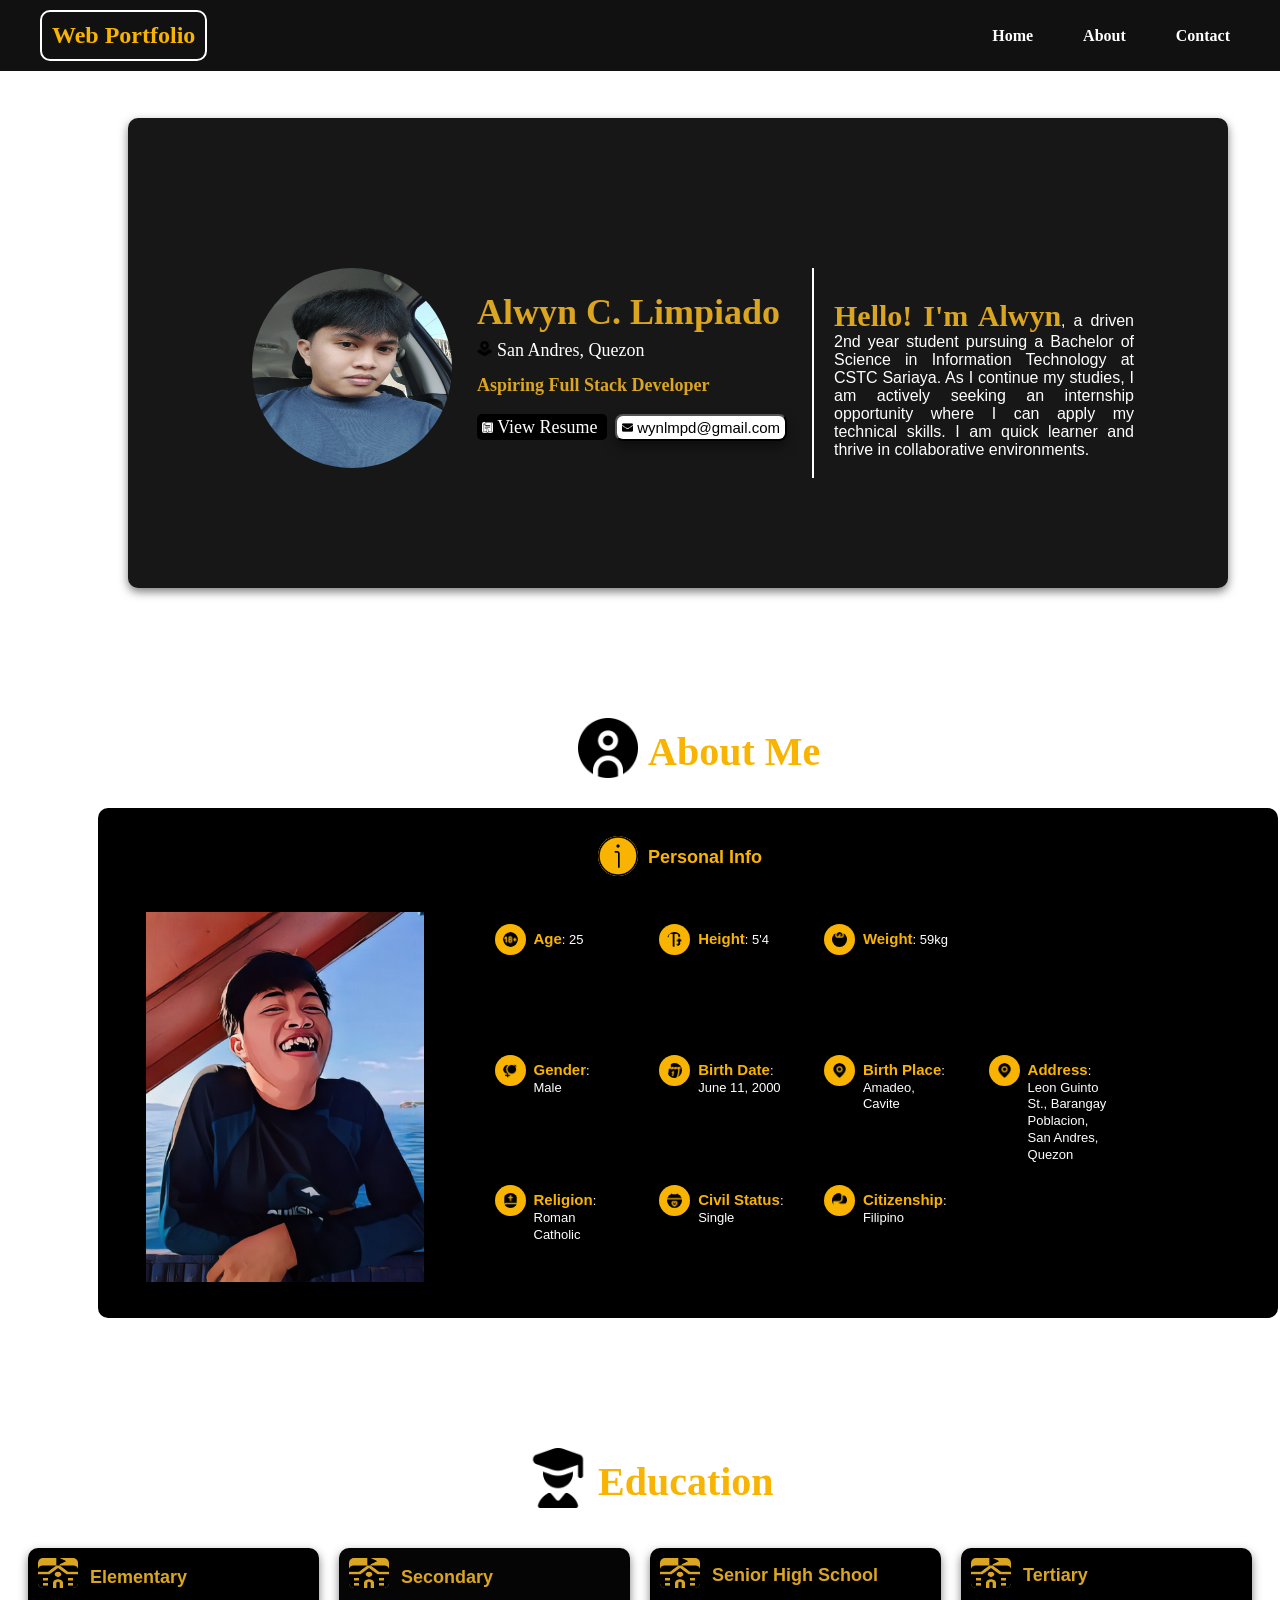
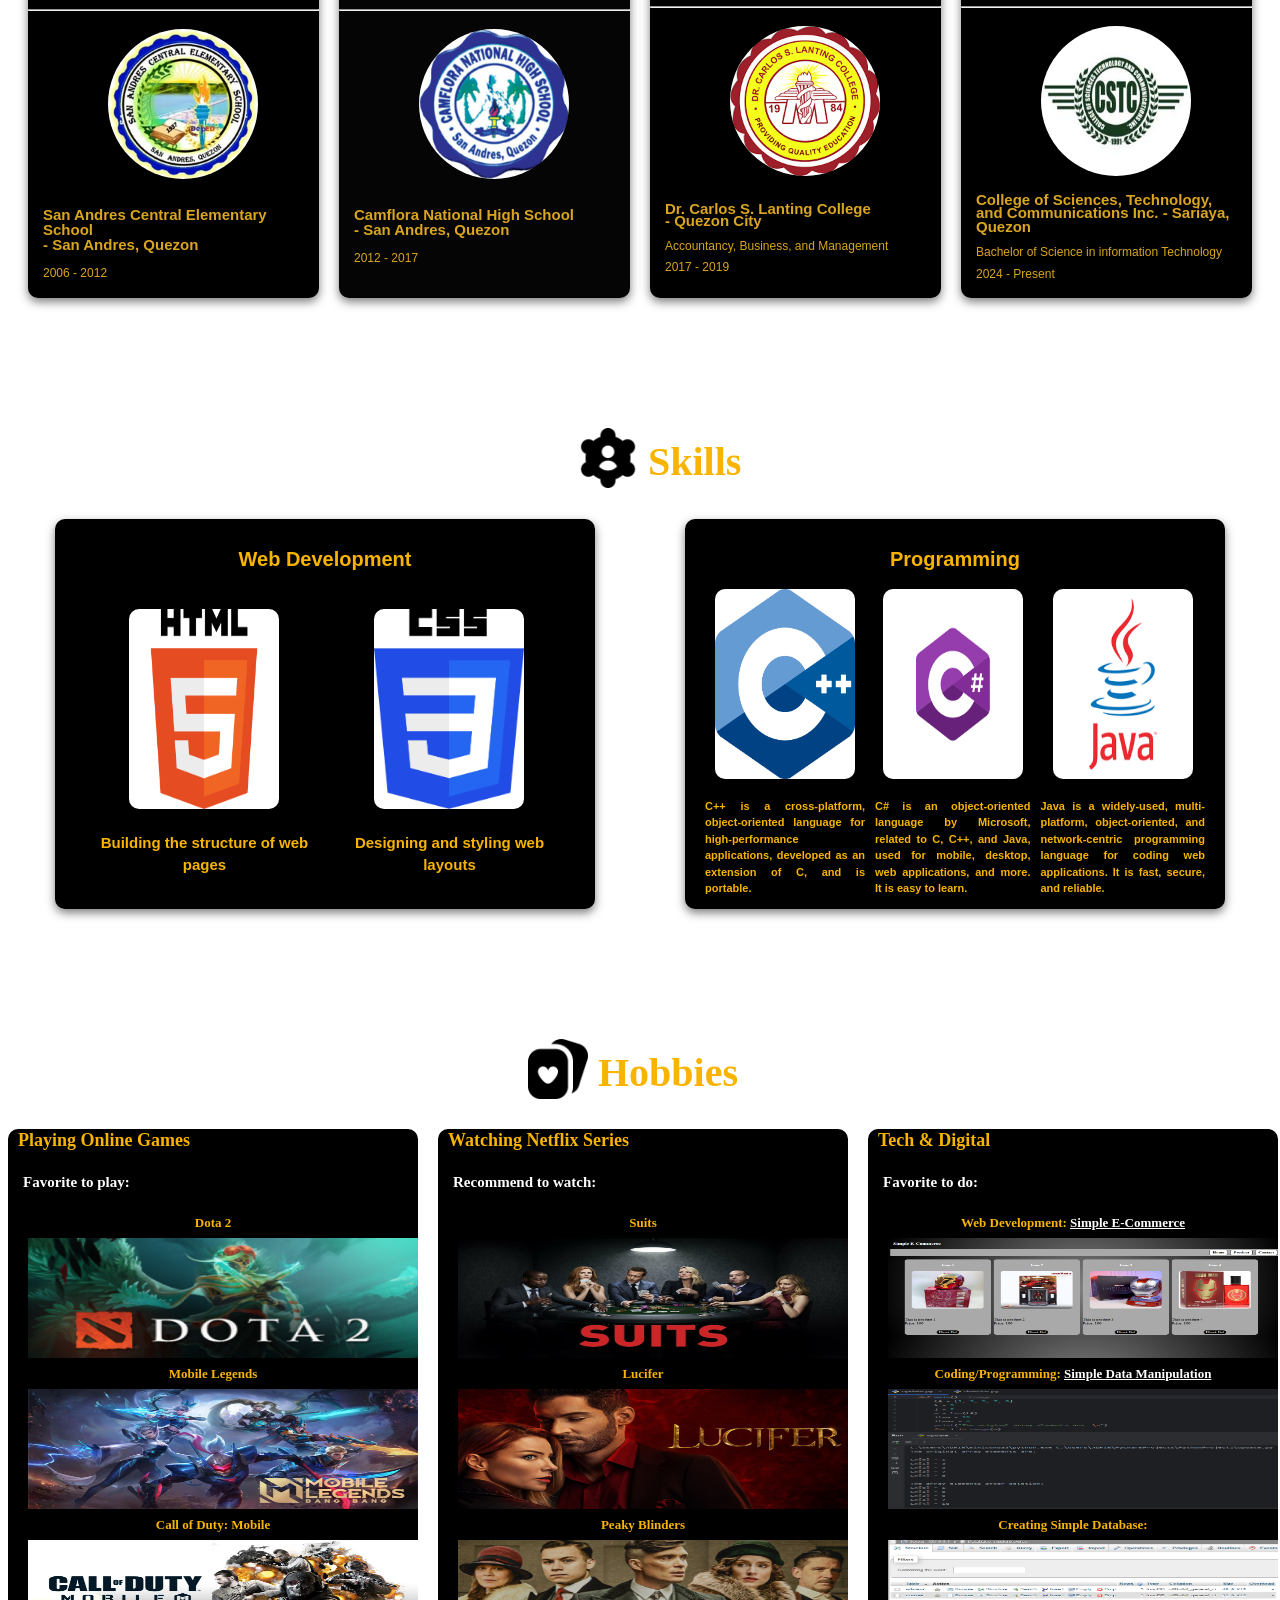
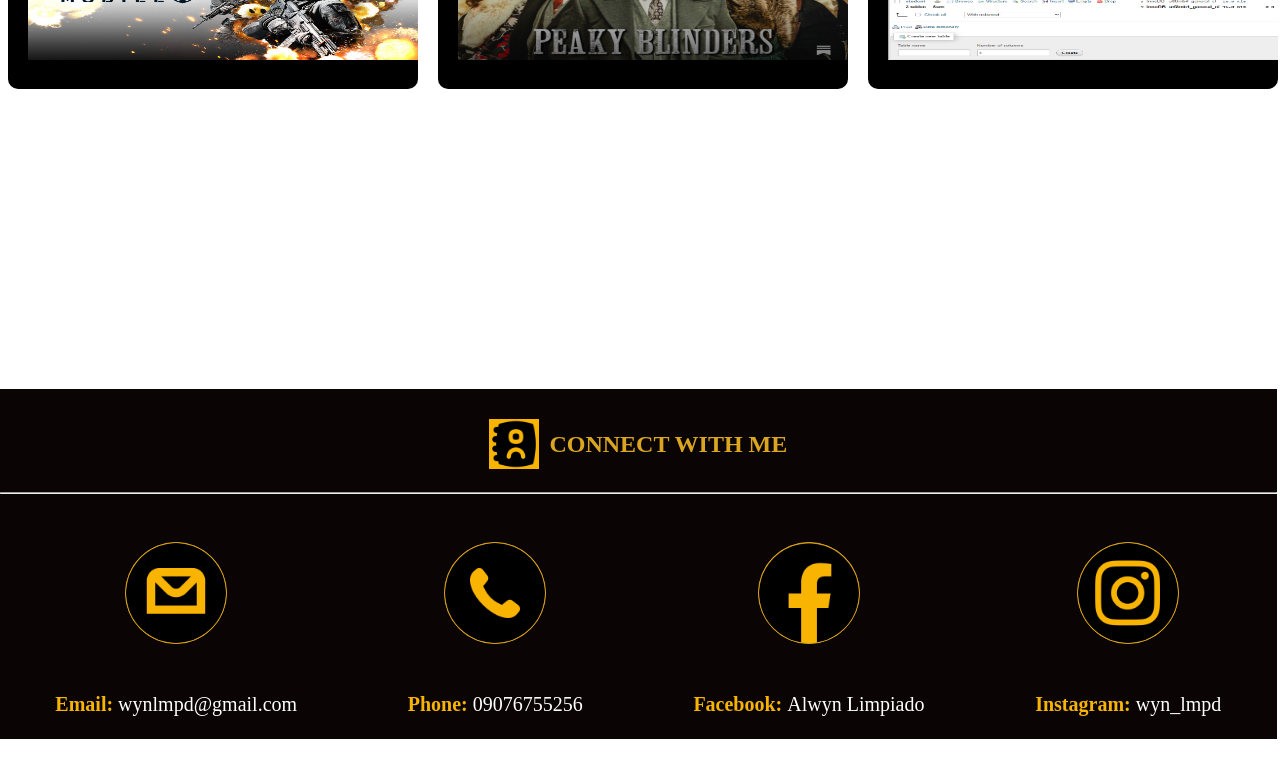
<file: index.html>
<!DOCTYPE html>
<html lang="en">

<head>
    <meta charset="UTF-8">
    <meta name="viewport" content="width=device-width, initial-scale=1.0">
    <title>My Portfolio</title>
    <link rel="stylesheet" href="style.css">
</head>


<body>

    <header id="home">
        <nav class="bar">
            <h1 class="w">Web Portfolio</h1>
            <ul>
                <li><a href="#home"> Home </a> </li>
                <li class="dropdown">
                    <a href="#about"> About </a>
                    <ul class="dropdown-menu">
                        <li><a href="#educ">Education</a></li>
                        <li><a href="#skills">Skills</a></li>
                        <li><a href="#hobbies">Hobbies</a></li>
                    </ul>
                </li>
                <li><a href="#contact"> Contact </a></li>
            </ul>
        </nav>  
        <div class="container">
            <div class="item1">
                <img src="wynhaha.jfif" alt="this is image">
            </div>
            <div class="item2">
                <h1>Alwyn C. Limpiado</h1>
                <p> <img src="land-layer-location.png" alt="This is image">San Andres, Quezon</p>
                <h4 class="h">Aspiring Full Stack Developer</h4>
                <a class="item3" href="myresume.pdf"> <img src="file_download.png"> View Resume </a>
                <button class="item4"><img src="email.png"> wynlmpd@gmail.com</button>
            </div>
            <div class="intro">
                <p> <span class="highlight-alwyn">Hello! I'm Alwyn</span>, a driven 2nd year student pursuing a Bachelor
                    of Science in Information Technology at CSTC Sariaya. As I continue my studies, I am actively
                    seeking an internship opportunity where I can apply my technical skills. I am quick learner and
                    thrive in collaborative environments. </p>
            </div>
        </div>
    </header>
    <main>
        <section id="about">
            <div class="about-img">
                <img src="circle-user.png" alt="">
                <div class="ap">
                    <h2> About Me</h2>
                </div>
            </div>
            <div class="personal">
                <div class="pi-pic">
                    <img class="info" src="info.png" alt="">
                    <div>
                        <h5 class="pi-text">Personal Info</h5>
                    </div>
                </div>
                <div class="p-pic">
                    <img src="about-pic.jpg" alt="">
                    <div class="per-con">
                        <div class="age">
                            <img class="age-pic" src="age-restriction-eighteen.png" alt="">
                            <div>
                                <p><span>Age</span>: 25</p>
                            </div>
                        </div>
                        <div class="height">
                            <img class="h-pic" src="text-height.png" alt="">
                            <div>
                                <p><span>Height</span>: 5'4</p>
                            </div>
                        </div>
                        <div class="weight">
                            <img class="w-pic" src="scale.png" alt="">
                            <div>
                                <p><span>Weight</span>: 59kg </p>
                            </div>
                        </div>
                        <div class="gen">
                            <img class="g-pic" src="venus-mars.png" alt="">
                            <div>
                                <p><span>Gender</span>: Male </p>
                            </div>
                        </div>
                        <div class="bd">
                            <img class="b-pic" src="daily-calendar.png" alt="">
                            <div>
                                <p><span>Birth Date</span>: June 11, 2000</p>
                            </div>
                        </div>
                        <div class="bp">
                            <img class="bp-pic" src="marker.png" alt="">
                            <div>
                                <p><span>Birth Place</span>: Amadeo, Cavite</p>
                            </div>
                        </div>
                        <div class="religion">
                            <img class="r-pic" src="bible.png" alt="">
                            <div>
                                <p><span>Religion</span>: Roman Catholic</p>
                            </div>
                        </div>
                        <div class="cs">
                            <img class="cs-pic" src="calendar-heart.png" alt="">
                            <div>
                                <p><span>Civil Status</span>: Single</p>
                            </div>
                        </div>
                        <div class="citi">
                            <img class="citi-pic" src="flag.png" alt="">
                            <div>
                                <p><span>Citizenship</span>: Filipino</p>
                            </div>
                        </div>
                        <div class="add">
                            <img class="add-pic" src="marker.png" alt="">
                            <div>
                                <p><span>Address</span>: Leon Guinto St., Barangay Poblacion, San Andres, Quezon</p>
                            </div>
                        </div>

                    </div>
                </div>
            </div>
        </section>
        <section id="educ">
            <div class="edu">
                <img src="user-graduate.png" alt="">
                <div class="educ-pic">
                    <h2> Education </h2>
                </div>
            </div>
            <div class="container1">
                <div class="elementary">
                    <div class="sc">
                        <img src="school.png" alt="">
                        <div>
                            <h5>Elementary</h5>
                        </div>
                    </div>
                    <hr>
                    <img class="ele" src="elem.jpg" alt="">
                    <h6> San Andres Central Elementary School <br> - San Andres, Quezon </h6>
                    <p>2006 - 2012</p>
                </div>
                <div class="secondary">
                    <div class="se">
                        <img src="school.png" alt="">
                        <div>
                            <h5>Secondary</h5>
                        </div>
                    </div>
                    <hr>
                    <img class="sec" src="seco.png" alt="">
                    <h6> Camflora National High School <br> - San Andres, Quezon </h6>
                    <p>2012 - 2017</p>
                </div>
                <div class="shs">
                    <div class="hig">
                        <img src="school.png" alt="">
                        <div>
                            <h5>Senior High School</h5>
                        </div>
                    </div>
                    <hr>
                    <img class="sh" src="shs.png" alt="">
                    <h6> Dr. Carlos S. Lanting College <br> - Quezon City </h6>
                    <p>Accountancy, Business, and Management</p>
                    <p>2017 - 2019</p>
                </div>
                <div class="college">
                    <div class="co">
                        <img src="school.png" alt="">
                        <div>
                            <h5>Tertiary</h5>
                        </div>
                    </div>
                    <hr>
                    <img class="col" src="cstc.jfif" alt="">
                    <h6> College of Sciences, Technology, and Communications Inc. - Sariaya, Quezon </h6>
                    <p>Bachelor of Science in information Technology</p>
                    <p>2024 - Present</p>
                </div>
            </div>
        </section>
        <section id="skills">
            <div class="ski-img">
                <img src="user-skill-gear.png " alt="">
                <div>
                    <h2>Skills</h2>
                </div>
            </div>
            <div class="contain-skills">
                <div class="web">
                    <h3>Web Development<h3>
                            <div class="web-pic">
                                <div>
                                    <img class="html" src="html-pic.png" alt="">
                                    <p>Building the structure of web pages</p>
                                </div>
                                <div>
                                    <img class="css" src="css-pic.png" alt="">
                                    <p>Designing and styling web layouts</p>
                                </div>
                            </div>
                </div>
                <div class="program">
                    <h3>Programming<h3>
                            <div class="prog-pic">
                                <div>
                                    <img class="cplus" src="cplus-pic.png" alt="">
                                    <p>C++ is a cross-platform, object-oriented language for high-performance
                                        applications, developed as an extension of C, and is portable.</p>
                                </div>
                                <div>
                                    <img class="csharp" src="csharp-pic.png" alt="">
                                    <p>C# is an object-oriented language by Microsoft, related to C, C++, and Java, used
                                        for mobile, desktop, web applications, and more. It is easy to learn.</p>
                                </div>
                                <div class="div3">
                                    <img class="jav" src="java-pic.png" alt="">
                                    <p>Java is a widely-used, multi-platform, object-oriented, and network-centric
                                        programming language for coding web applications. It is fast, secure, and
                                        reliable.</p>
                                </div>
                            </div>
                </div>
            </div>
        </section>
        <section id="hobbies">
            <div class="hob-pic">
                <img src="game.png" alt="">
                <div class="hob">
                    <h2> Hobbies </h2>
                </div>
            </div>
            <div class="hobbies">
                <div class="play">
                    <h5>Playing Online Games</h5>
                    <h6>Favorite to play: </h6>
                    <p>Dota 2</p>
                    <img src="dota2.jpg" alt="">
                    <p>Mobile Legends</p>
                    <img src="mlbb.jpg" alt="">
                    <p>Call of Duty: Mobile</p>
                    <img src="cod.jpg" alt="">
                </div>
                <div class="watch">
                    <h5>Watching Netflix Series</h5>
                    <h6>Recommend to watch: </h6>
                    <p>Suits</p>
                    <img src="suits.jpg" alt="">
                    <p>Lucifer</p>
                    <img src="lucifer.jpg" alt="">
                    <p>Peaky Blinders</p>
                    <img src="peaky.jpg" alt="">
                </div>
                <div class="tech">
                    <h5>Tech & Digital </h5>
                    <h6>Favorite to do:</h6>
                    <p>Web Development: <a href="Sample/">Simple E-Commerce</a></p>
                    <img src="e-commerce.png" alt="">
                    <p>Coding/Programming: <a href="PythonProject1/">Simple Data Manipulation</a></p>
                    <img src="coding.png" alt="">
                    <p>Creating Simple Database: </p>
                    <img src="database.png" alt="">
                </div>
            </div>
        </section>
    </main>

    <footer id="contact">
        <div class="ad">
            <img src="address-book.png" alt="">
            <div class="con">
                <h2> CONNECT WITH ME</h2>
            </div>
        </div>
        <hr>
        <div class="contact-me-pic">
            <div>
                <img src="circle-envelope.png" alt="">
                <div>
                    <p><span class="highlight-email">Email: </span>wynlmpd@gmail.com </p>
                </div>
            </div>
            <div>
                <img src="circle-phone.png" alt="">
                <div>
                    <p><span class="highlight-phone"> Phone: </span> 09076755256 </p>
                </div>
            </div>
            <div>
                <img src="facebook.png" alt="">
                <div>
                    <p><span class="highlight-facebook"> Facebook: </span>Alwyn Limpiado </p>
                </div>
            </div>
            <div>
                <img src="instagram-circle.png" alt="">
                <div>
                    <p><span class="highlight-instagram"> Instagram: </span> wyn_lmpd </p>
                </div>
            </div>
        </div>
    </footer>
</body>

</html>
</file>
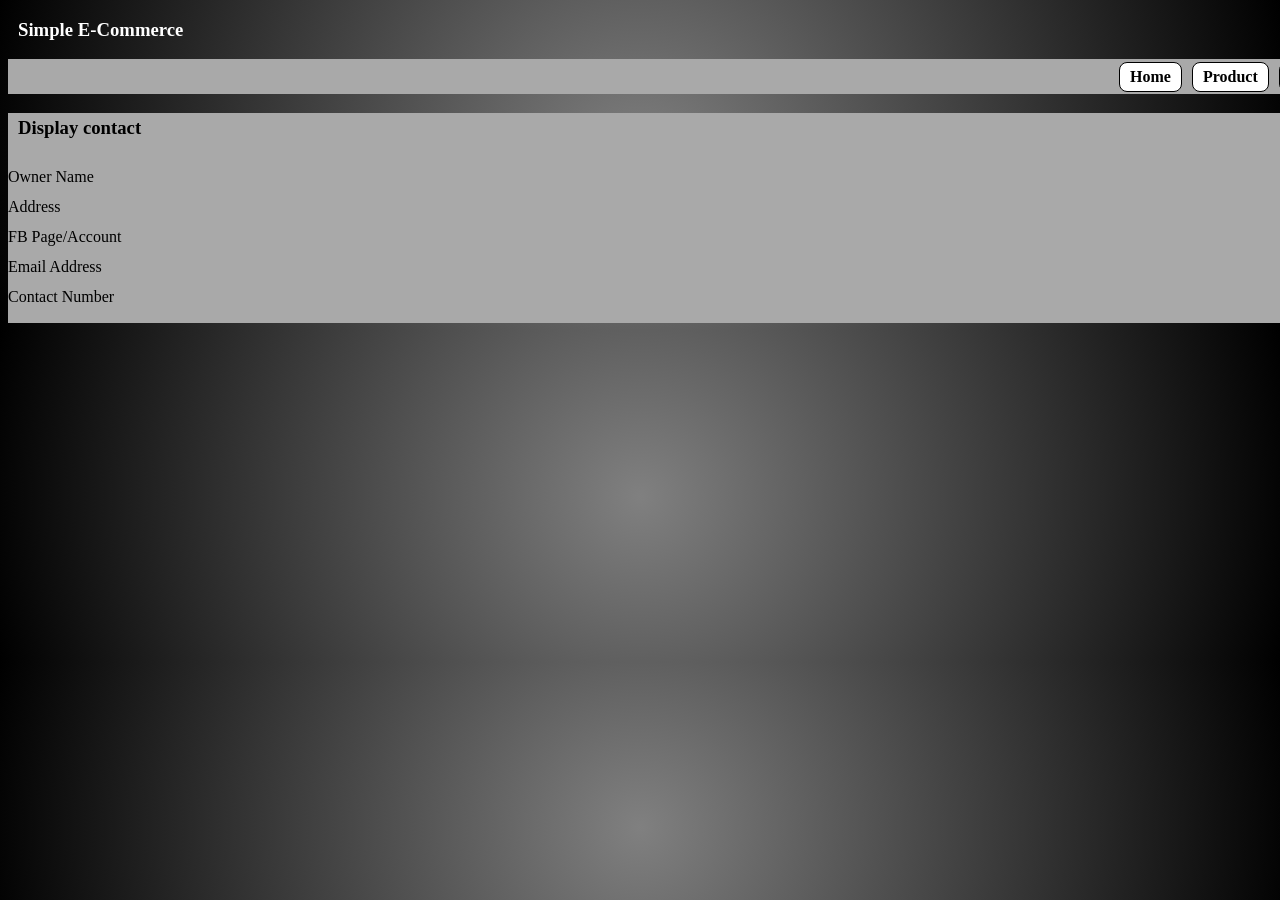
<file: Sample/contact.html>
<!DOCTYPE html>
<html lang="en">
<head>
    <meta charset="UTF-8">
    <meta name="viewport" content="width=device-width, initial-scale=1.0">
    <title>Document</title>
    <link rel="stylesheet" href="sample.css">
</head>
<body>
    <h3>Simple E-Commerce</h3>
    <nav>
        <ul>
            <li><a href="sample.html"> Home </a></li>
            <li><a href="product.html"> Product </a></li>
            <li><a href="contact.html"> Contact </a></li>
        </ul>
    </nav>
    <div class="contact">
        <div class="display">
            <h3>Display contact</h3>
            <p>Owner Name <br> Address <br> FB Page/Account <br> Email Address <br> Contact Number </p>
        </div>
</body>
</html>
</file>
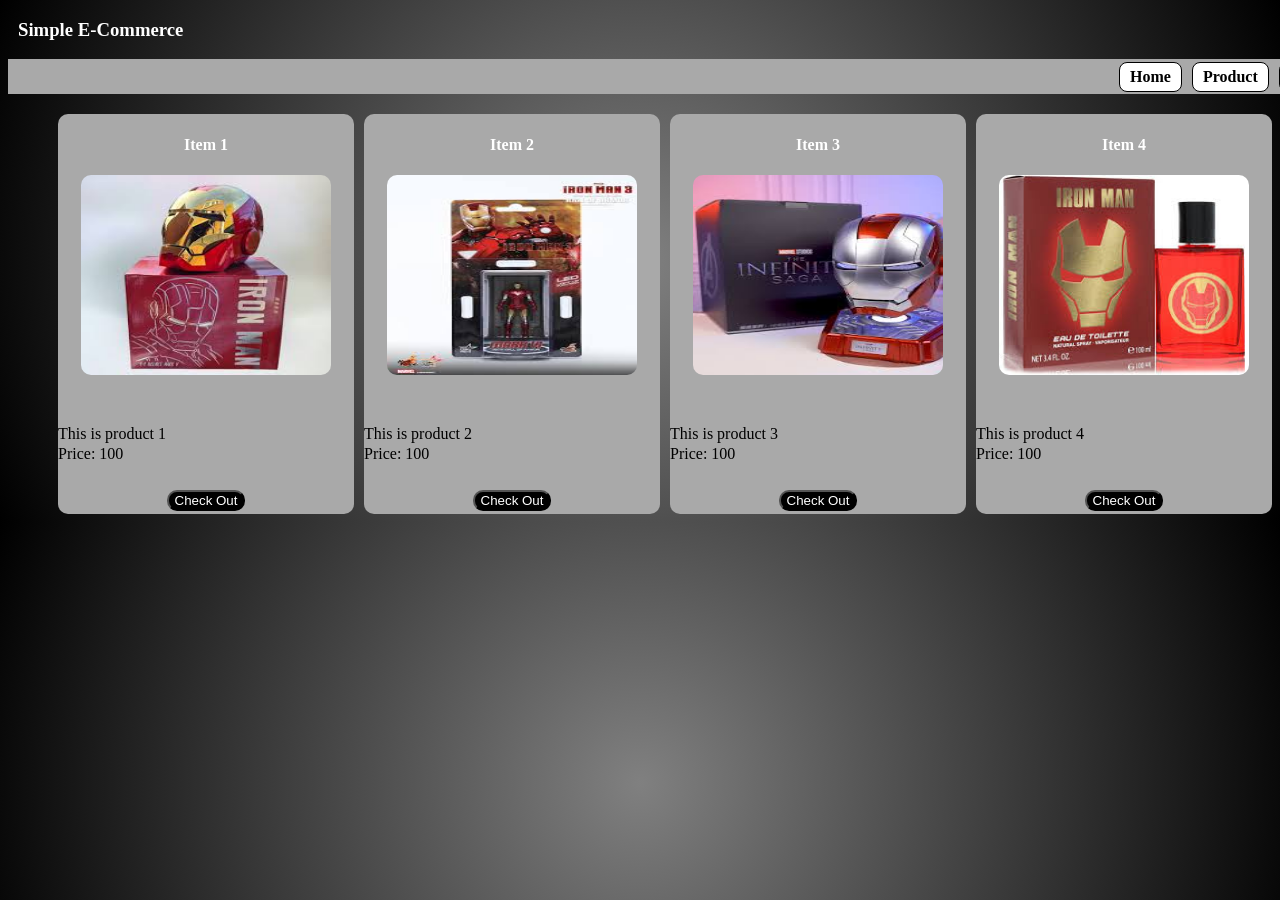
<file: Sample/product.html>
<!DOCTYPE html>
<html lang="en">
<head>
    <meta charset="UTF-8">
    <meta name="viewport" content="width=device-width, initial-scale=1.0">
    <title>Document</title>
    <link rel="stylesheet" href="sample.css">
</head>
<body>
    <h3>Simple E-Commerce</h3>
    <nav>
        <ul>
            <li><a href="sample.html"> Home </a></li>
            <li><a href="product.html"> Product </a></li>
            <li><a href="contact.html"> Contact </a></li>
        </ul>
    </nav>
    <div class="card">
        <div class="card1">
            <h4>Item 1</h4>
            <img src="prod1.jfif" alt="This is image">
            <p>This is product 1 <br> Price: 100</p>
            <button>Check Out</button>
        </div>
        <div class="card2">
            <h4>Item 2</h4>
            <img src="prod2.jfif" alt="This is image">
            <p>This is product 2 <br> Price: 100</p>
            <button>Check Out</button>
        </div>
        <div class="card3">
            <h4>Item 3</h4>
            <img src="prod3.jfif" alt="This is image">
            <p>This is product 3 <br> Price: 100</p>
            <button>Check Out</button>
        </div>
        <div class="card4">
            <h4>Item 4</h4>
            <img src="prod4.jfif" alt="This is image">
            <p>This is product 4 <br> Price: 100</p>
            <button>Check Out</button>
        </div>

    </div>
</body>
</html>
</file>
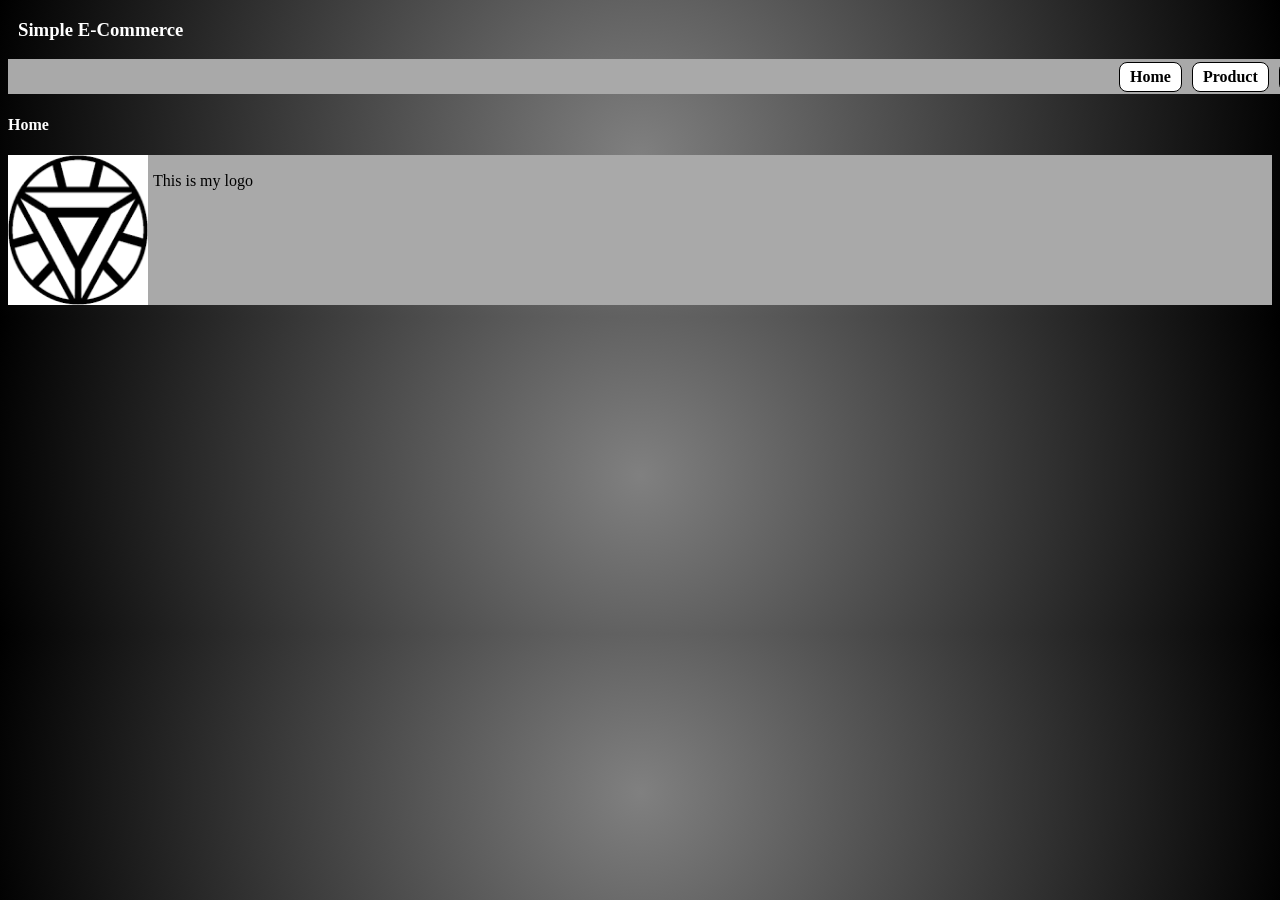
<file: Sample/sample.html>
<!DOCTYPE html>
<html lang="en">

<head>
    <meta charset="UTF-8">
    <meta name="viewport" content="width=device-width, initial-scale=1.0">
    <title>My Portfolio</title>
    <link rel="stylesheet" href="sample.css">
</head>

<body>
    <h3>Simple E-Commerce</h3>
    <nav>
        <ul>
            <li><a href="sample.html"> Home </a></li>
            <li><a href="product.html"> Product </a></li>
            <li><a href="contact.html"> Contact </a></li>
        </ul>
    </nav>
    <h4> Home</h4>
    <div class="container">
        <div class="item1">
            <img src="logo.png" alt="this is image">
        </div>
        <div class="item2">
            <p>This is my logo</p>
        </div>
    </div>
</body>

</html>
</file>
<file: style.css>
html {
    scroll-behavior: smooth;
  }

  body {
    justify-content: center;
    padding-top: 80px;
  }

  .bar {
    background-color: #111;
    padding: 10px 40px;
    justify-content: space-between;
    z-index: 1000;
    top: 0;
    left: 0;
    width: 100%;
    position: fixed;
    backdrop-filter: blur(8px);
    display: flex;
  }

  .bar .w {
    color: #f8b400;
    font-family: 'Times New Roman', Times, serif;
    margin: 0;
    border: 2px solid white;
    border-radius: 10px;
    padding: 10px 10px 10px 10px;
    text-align: end;
    margin-right: 620px;
  }


  .bar ul {
    list-style: none;
    display: flex;
    align-items: center;
    justify-content: space-between;
    margin-right: 90px;
    gap: 50px;
  }

  .bar ul li a {
    text-decoration: none;
    color: white;
    font-weight: bold;
    transition: 0.3s;
    align-items: center;
    text-align: end;
  }

  .bar ul li a:hover {
    color: goldenrod;
  }

  .dropdown {
    position: relative;
  }

  .dropdown-menu {
    position: absolute;
    top: 95%;
    left: -50%;
    background-color: #111;
    border-radius: 10px;
    box-shadow: 0 8px 15px rgba(0, 0, 0, 0.4);
    opacity: 0;
    transform: translateY(-3px);
    pointer-events: none;
    transition: opacity 0.4s ease, transform 0.4s ease, visibility 0.3s ease;
    display: flex;
    gap: 0;
    flex-direction: column;
    text-align: left;
    z-index: 1000;
    padding: 5px 0;
    visibility: hidden;
    transition-delay: 0.5s;
  }

  .dropdown-menu li {
    width: 100%;
    margin: 0;
    padding: 0;
    line-height: 1;
  }

  .dropdown-menu a {
    display: inline-block;
    padding: 2px 10px;
    color: goldenrod;
    transition: 0.3s;
    text-decoration: none;
    line-height: 1.2;
  }

  .dropdown-menu a:hover {
    color: goldenrod;
  }

  .dropdown:hover .dropdown-menu,
  .dropdown-menu:hover {
    opacity: 1;
    visibility: visible;
    transform: translateY(0);
    pointer-events: auto;
  }

  .dropdown a {
    display: flex;
    gap: 1px;
  }

  .dropdown:hover {
    color: #f8b400;
  }

  #home {
    height: 370px;
    margin-top: 30px;
    padding-top: 100px;
    scroll-margin: 120px;
    margin-left: 120px;
    width: 1100px;
    box-shadow: 0 4px 10px rgba(0, 0, 0, 0.5);
    background-color: rgb(24, 23, 23);
    border-radius: 10px;
  }

  .intro {
    height: 180px;
    width: 300px;
    border-left: 2px solid white;
    padding: 15px 20px 15px 20px;
    justify-content: center;
    text-align: justify;
    margin-left: 20px;
    color: white;

    .highlight-alwyn {
      font-size: 30px;
      font-weight: 700;
      font-family: 'Times New Roman', Times, serif;
      color: goldenrod;
    }

    p {
      font-family: Arial, Helvetica, sans-serif;
    }
  }

  .container {
    display: flex;
    justify-content: center;
    margin-top: 50px;
    animation: fadeIn 1s ease-in-out;
  }

  @keyframes fadeIn {
    from {
      opacity: 0;
      transform: translateY(20px);
    }

    to {
      opacity: 1;
      transform: translateY(0);
    }
  }

  .item1 {
    img {
      border-radius: 50%;
      height: 200px;
      width: 200px;
      margin-left: 50px;
    }

    img:hover {
      transform: scale(1.1);
    }
  }

  .item2 {
    padding: 5px;
    font-family: 'Times New Roman', Times, serif;
    margin-left: 20px;
    line-height: 10px;
    font-size: 18px;
    margin-top: 10px;

    h1,
    h4 {
      color: goldenrod;
    }

    p {
      color: white;

      img {
        height: 15px;
        width: 15px;
        margin-right: 5px;
      }
    }

    .item3 {
      background-color: black;
      color: white;
      text-decoration: none;
      border-radius: 5px;
      margin-right: 5px;
      padding: 3px 5px;

      img {
        height: 11px;
        width: 11px;
        border-radius: 2px;
      }
    }

    button {
      border-radius: 8px;
      font-family: Arial, Helvetica, sans-serif;
      font-size: smaller;
      padding: 3px 5px;
      color: black;

      img {
        height: 11px;
        width: 11px;
        border-radius: 2px;
      }
    }
  }

  .item4 {
    margin-left: 3px;
    background-color: white;
    box-shadow: 0 6px 12px rgba(0, 0, 0, 0.40);
  }

  #about {
    scroll-margin: 120px;
    width: 100%;
  }

  .about-img {
    display: flex;
    margin-top: 110px;
    padding-top: 10px;
    margin-left: 550px;

    h2 {
      margin-top: 20px;
      font-size: 40px;
      color: #f8b400;
    }

    img {
      height: 60px;
      width: 60px;
      margin-right: 10px;
      margin-left: 20px;
      padding-top: 10px;
    }
  }

  .personal {
    margin-left: 90px;
    color: black;
    background-color: black;
    width: 1180px;
    height: 500px;
    font-family: Arial, Helvetica, sans-serif;
    border-radius: 10px;
    line-height: 1;
    padding-top: 10px;
    justify-content: center;
  }

  .personal:hover {
    transform: translateY(-5px);
    transition: 0.3s ease;
  }

  .p-pic img {
    height: 370px;
    width: 350px;
    margin: 8px;
    margin-left: 40px;
    padding: 8px;
  }

  .p-pic {
    display: flex;
  }


  .pi-pic {
    display: flex;
    margin-left: 500px;
    gap: 10px;

    .info {
      height: 40px;
      width: 40px;
      background-color: #f8b400;
      border-radius: 50%;
      margin-top: 18px;
    }

    .pi-text {
      font-size: 18px;
      font-weight: 600;
      color: #f8b400;
    }
  }

  .per-con {
    justify-content: center;
    display: grid;
    grid-template-columns: repeat(5, 1fr);
    grid-template-rows: repeat(5, 1fr);
    margin-top: 20px;
    padding-left: 15px;
  }

  .per-con p {
    line-height: 1.3;
    font-size: 13px;
    color: white;
  }

  .age {
    display: flex;

    .age-pic {
      background-color: #f8b400;
      height: 15px;
      width: 15px;
      border-radius: 50%;
    }
  }

  .height {
    display: flex;

    .h-pic {
      background-color: #f8b400;
      height: 15px;
      width: 15px;
      border-radius: 50%;
    }
  }

  .weight {
    display: flex;

    .w-pic {
      background-color: #f8b400;
      height: 15px;
      width: 15px;
      border-radius: 50%;
    }
  }

  .gen {
    display: flex;
    grid-row-start: 2;

    .g-pic {
      background-color: #f8b400;
      height: 15px;
      width: 15px;
      border-radius: 50%;
    }
  }

  .bd {
    display: flex;
    grid-row-start: 2;

    .b-pic {
      background-color: #f8b400;
      height: 15px;
      width: 15px;
      border-radius: 50%;
    }
  }

  .bp {
    display: flex;
    grid-row-start: 2;

    .bp-pic {
      background-color: #f8b400;
      height: 15px;
      width: 15px;
      border-radius: 50%;
    }
  }

  .religion {
    display: flex;
    grid-column-start: 1;
    grid-row-start: 3;

    .r-pic {
      background-color: #f8b400;
      height: 15px;
      width: 15px;
      border-radius: 50%;
    }
  }

  .cs {
    display: flex;
    grid-column-start: 2;
    grid-row-start: 3;

    .cs-pic {
      background-color: #f8b400;
      height: 15px;
      width: 15px;
      border-radius: 50%;
    }
  }

  .citi {
    display: flex;
    grid-column-start: 3;
    grid-row-start: 3;

    .citi-pic {
      background-color: #f8b400;
      height: 15px;
      width: 15px;
      border-radius: 50%;
    }
  }

  .add {
    display: flex;
    grid-column-start: 4;
    grid-row-start: 2;

    .add-pic {
      background-color: #f8b400;
      height: 15px;
      width: 15px;
      border-radius: 50%
    }
  }

  .personal span {
    font-weight: bold;
    color: #f8b400;
    font-size: 15px;
  }

  #educ {
    scroll-margin: 120px;
  }

  .edu {
    display: flex;
    margin-top: 110px;
    padding-top: 10px;
    margin-left: 500px;

    h2 {
      margin-top: 20px;
      font-size: 40px;
      color: #f8b400;
    }

    img {
      height: 60px;
      width: 60px;
      margin-right: 10px;
      margin-left: 20px;
      padding-top: 10px;
    }
  }

  .container1 {
    justify-content: center;
    align-items: center;
    display: flex;

    .elementary {
      font-family: Arial, Helvetica, sans-serif;
      border-radius: 10px;
      height: 350px;
      width: 330px;
      margin-top: 10px;
      margin-left: 20px;
      margin-right: 20px;
      line-height: 1;
      box-shadow: 0 4px 10px rgba(0, 0, 0, 0.5);
      background-color: black;
      justify-content: center;

      .ele {
        height: 150px;
        width: 150px;
        border-radius: 50%;
        margin-left: 80px;
        margin-bottom: 10px;
        margin-top: 10px;
      }

      .sc {
        display: flex;
        margin-left: 10px;

        img {
          margin-top: 10px;
          height: 30px;
          width: 40px;
          background-color: goldenrod;
          border-radius: 5px;
        }

        h5 {
          margin: 15px 12px 15px;
          font-size: 18px;
          color: goldenrod;
          margin-top: 20px;
        }
      }

      h6 {
        margin: 15px 15px 15px;
        font-size: 15px;
        color: goldenrod;
      }

      p {
        font-size: 12px;
        margin-left: 15px;
        color: goldenrod
      }
    }

    .secondary {
      font-family: Arial, Helvetica, sans-serif;
      border-radius: 10px;
      box-shadow: 0 4px 10px rgba(0, 0, 0, 0.5);
      height: 350px;
      width: 330px;
      margin-top: 10px;
      line-height: 1;
      margin-right: 20px;
      background-color: rgb(5, 5, 5);

      .sec {
        height: 150px;
        width: 150px;
        border-radius: 50%;
        margin-left: 80px;
        margin-bottom: 10px;
        margin-top: 10px;
      }

      .se {
        display: flex;
        margin-left: 10px;

        img {
          margin-top: 10px;
          height: 30px;
          width: 40px;
          background-color: goldenrod;
          border-radius: 5px;
        }

        h5 {
          margin: 15px 12px 15px;
          font-size: 18px;
          color: goldenrod;
          margin-top: 20px;
        }
      }

      h6 {
        margin: 15px 15px 15px;
        font-size: 15px;
        color: goldenrod
      }

      p {
        font-size: 12px;
        margin-left: 15px;
        color: goldenrod;
      }
    }

    .shs {
      font-family: Arial, Helvetica, sans-serif;
      border-radius: 10px;
      box-shadow: 0 4px 10px rgba(0, 0, 0, 0.5);
      height: 350px;
      width: 330px;
      margin-top: 10px;
      line-height: 0.8;
      margin-right: 20px;
      background-color: black;

      .sh {
        height: 150px;
        width: 150px;
        border-radius: 50%;
        margin-left: 80px;
        margin-bottom: 10px;
        margin-top: 10px;
      }

      .hig {
        display: flex;
        margin-left: 10px;

        img {
          margin-top: 10px;
          height: 30px;
          width: 40px;
          background-color: goldenrod;
          border-radius: 5px;
        }

        h5 {
          margin: 15px 12px 15px;
          font-size: 18px;
          color: goldenrod;
          margin-top: 20px;
        }
      }

      h6 {
        margin: 15px 15px 15px;
        font-size: 15px;
        color: goldenrod;
      }

      p {
        font-size: 12px;
        margin-left: 15px;
        color: goldenrod;
      }
    }

    .college {
      font-family: Arial, Helvetica, sans-serif;
      border-radius: 10px;
      box-shadow: 0 4px 10px rgba(0, 0, 0, 0.5);
      height: 350px;
      width: 330px;
      margin-top: 10px;
      margin-right: 20px;
      line-height: 0.8;
      background-color: black;

      .col {
        height: 150px;
        width: 150px;
        border-radius: 50%;
        margin-left: 80px;
        margin-bottom: 10px;
        margin-top: 10px;
      }

      .co {
        display: flex;
        margin-left: 10px;

        img {
          margin-top: 10px;
          height: 30px;
          width: 40px;
          background-color: goldenrod;
          border-radius: 5px;
        }

        h5 {
          margin: 15px 12px 15px;
          font-size: 18px;
          color: goldenrod;
          margin-top: 20px;
        }
      }

      h6 {
        margin: 15px 15px 15px;
        font-size: 15px;
        color: goldenrod;
        line-height: 0.9;
        margin-top: 5px;
      }

      p {
        font-size: 12px;
        margin-left: 15px;
        color: goldenrod;
      }
    }
  }

  .elementary:hover, .secondary:hover, .shs:hover, .college:hover {
    transform: scale(1.1);
  }

  #skills {
    scroll-margin: 120px;
    width: 100%;
  }

  .ski-img {
    display: flex;
    margin-top: 110px;
    padding-top: 10px;
    margin-left: 550px;

    h2 {
      margin-top: 20px;
      font-size: 40px;
      color: #f8b400;
    }

    img {
      height: 60px;
      width: 60px;
      margin-right: 10px;
      margin-left: 20px;
      padding-top: 10px;
    }
  }

  .contain-skills {
    display: flex;
    justify-content: center;
    gap: 90px;
  }

  .web {
    height: 360px;
    background-color: black;
    width: 540px;
    color: black;
    font-family: Arial, Helvetica, sans-serif;
    border-radius: 10px;
    box-shadow: 0 4px 10px rgba(0, 0, 0, .5);
    line-height: 1;
    padding-top: 30px;
    text-align: center;

    h3 {
      color: #f8b400;
      display: inline;
      font-size: 20px;
      font-weight: bold;
    }
  }

  .web-pic {
    display: flex;
    gap: 30px;
    justify-content: space-evenly;
    padding: 40px;
    line-height: 1.5;

    .html {
      height: 200px;
      width: 150px;
      background-color: white;
      border-radius: 10px;
    }

    .css {
      height: 200px;
      width: 150px;
      background-color: white;
      border-radius: 10px;
    }

    p {
      font-size: 15px;
    }
  }

  .program {
    height: 360px;
    background-color: black;
    width: 540px;
    color: black;
    font-family: Arial, Helvetica, sans-serif;
    border-radius: 10px;
    box-shadow: 0 4px 10px rgba(0, 0, 0, .5);
    line-height: 1;
    padding-top: 30px;
    text-align: center;

    h3 {
      color: #f8b400;
      display: inline;
      font-size: 20px;
      font-weight: bold;
    }
  }

  .prog-pic {
    display: flex;
    padding: 20px;
    justify-content: center;
    line-height: 1.5;
    gap: 10px;

    .cplus {
      height: 190px;
      width: 140px;
      background-color: white;
      border-radius: 10px;
      margin-right: 10px;
      margin-left: 10px;
    }

    .csharp {
      height: 190px;
      width: 140px;
      background-color: white;
      border-radius: 10px;
    }

    .jav {
      height: 190px;
      width: 140px;
      background-color: white;
      border-radius: 10px;
    }

    p {
      font-size: 11px;
      text-align: justify;
    }
  }

  #hobbies {
    scroll-margin: 80px;
    margin-top: 100px;
    width: 100%;
  }

  .hob-pic {
    display: flex;
    margin-top: 110px;
    padding-top: 10px;
    margin-left: 500px;

    h2 {
      margin-top: 20px;
      font-size: 40px;
      color: #f8b400;
    }

    img {
      height: 60px;
      width: 60px;
      margin-right: 10px;
      margin-left: 20px;
      padding-top: 10px;
    }
  }

  .hobbies {
    display: flex;
    line-height: 0.4;
    gap: 10px;

    h5 {
      color: #f8b400;
      margin: 8px 10px;
      font-size: 18px;
      font-weight: 600;
    }
  }

  .play {
    background-color: black;
    height: 560px;
    width: 450px;
    border-radius: 10px;

    h6 {
      color: white;
      font-size: 15px;
      margin-left: 15px;
    }

    p {
      font-size: 13px;
      display: block;
      text-align: center;
      font-weight: bold;
      color: #f8b400
    }

    img {
      padding-left: 20px;
      height: 120px;
      width: 390px;
    }
  }

  .watch {
    background-color: black;
    height: 560px;
    width: 450px;
    margin-left: 10px;
    border-radius: 10px;

    h6 {
      color: white;
      font-size: 15px;
      margin-left: 15px;
    }

    p {
      font-size: 13px;
      display: block;
      font-weight: bold;
      text-align: center;
      color: #f8b400;
    }

    img {
      padding-left: 20px;
      height: 120px;
      width: 390px;
    }
  }

  .tech {
    background-color: black;
    height: 560px;
    width: 450px;
    margin-left: 10px;
    border-radius: 10px;

    h6 {
      color: white;
      font-size: 15px;
      margin-left: 15px;
    }

    p {
      font-size: 13px;
      display: block;
      font-weight: bold;
      text-align: center;
      color: #f8b400;

      a {
        list-style: none;
        color: white;
      }
    }

    img {
      padding-left: 20px;
      height: 120px;
      width: 390px;
    }
  }

  #contact {
    margin-top: 300px;
    line-height: 20px;
    text-align: center;
    background-color: rgb(10, 4, 4);
    height: 350px;
    width: 101%;
    margin-bottom: -10px;
    margin-left: -8px;

    .contact-me-pic {
      display: flex;
      justify-content: center;

      div {
        margin: auto;
      }

      img {
        height: 100px;
        width: 100px;
        border-radius: 50%;
        border: 1px solid goldenrod;
        margin-top: 40px;
        background-color: #f8b400;
      }
    }

    .ad {
      padding: 30px 20px 10px 20px;
      border-radius: 10px;
      color: goldenrod;
      display: flex;
      justify-content: center;

      img {
        height: 50px;
        width: 50px;
        background-color: #f8b400;
      }

      .con {
        margin-left: 10px;
        margin-top: -5px;
      }
    }

    p {
      font-family: 'Times New Roman', Times, serif;
      border-radius: 10px;
      padding: 20px 10px 20px 10px;
      font-size: 20px;
      line-height: 30px;
      color: white;
    }

    .highlight-email,
    .highlight-phone,
    .highlight-facebook,
    .highlight-instagram {
      color: #f8b400;
      font-weight: bold;
    }
  }

  .contact-me {
    text-align: center;
    display: flex;
    margin-top: -30px;

    div {
      margin: auto;
      justify-content: center;
    }
  }

  @media (max-width: 1024px) {
    .bar {
      flex-direction: column;
      align-items: center;
      padding: 15px;
    }

    .bar .w {
      margin: 0;
      margin-bottom: 10px;
    }

    .bar ul {
      gap: 20px;
      margin-right: 0;
      flex-wrap: wrap;
      justify-content: center;
    }

    #home {
      width: 90%;
      margin-left: auto;
      margin-right: auto;
      height: auto;
      padding: 20px;
    }

    .personal {
      width: 90%;
      margin-left: auto;
      margin-right: auto;
      height: auto;
    }

    .container1 {
      flex-wrap: wrap;
    }

    .contain-skills {
      flex-wrap: wrap;
      gap: 30px;
    }

    .web,
    .program {
      width: 90%;
    }

    .play,
    .watch,
    .tech {
      width: 90%;
    }
  }

  @media (min-width: 769px) and (max-width: 992px) {
    .bar {
      flex-direction: column;
      align-items: center;
      padding: 15px;
    }

    .bar .w {
      margin: 0;
      margin-bottom: 10px;
    }

    .bar ul {
      margin-right: 0;
      flex-wrap: wrap;
      justify-content: center;
    }

    #home {
      width: 90%;
      margin-left: auto;
      margin-right: auto;

    }

    .container {
      flex-direction: column;
      align-items: center;
    }

    .item1 img {
      width: 150px;
      height: 150px;
      margin-left: 0;
    }

    .item2 {
      margin: 10px 0;
      text-align: center;
    }

    .about-img,
    .edu,
    .ski-img,
    .hob-pic {
      margin-left: 0;
      justify-content: center;
      text-align: center;
    }

    .personal {
      width: 90%;
      margin-left: auto;
      margin-right: auto;
      height: auto;
      padding: 10px;
    }

    .pi-pic {
      margin: 0;
      justify-content: center;
    }

    .p-pic {
      flex-direction: column;
      align-items: center;
    }

    .per-con {
      justify-content: center;
      margin-left: 90px;
    }

    .container1 {
      flex-wrap: wrap;
    }

    .shs {
      margin-left: 20px;
    }

    .contain-skills {
      flex-wrap: wrap;
      gap: 30px;
    }

    .hobbies {
      flex-direction: column;
      margin-left: 90px;
    }

    .web,
    .program {
      width: 90%;
    }

    .play,
    .watch,
    .tech {
      width: 90%;
      height: 800px;
    }

    .play img {
      width: 95%;
      height: 200px;
    }

    .watch img {
      width: 95%;
      height: 200px;
    }

    .tech img {
      width: 95%;
      height: 200px;
    }

  }

  @media (max-width: 768px) {
    body {
      padding-top: 60px;
    }

    .bar {
      flex-direction: column;
      padding: 10px;
    }

    .bar ul {
      flex-direction: row;
      gap: 10px;
      text-align: center;
    }

    .bar .w {
      font-size: 18px;
      padding: 5px 10px;
      margin: 0;
    }

    #home {
      width: 95%;
      height: auto;
      margin-left: auto;
      margin-right: auto;
      padding: 20px;
    }

    .container {
      flex-direction: column;
      align-items: center;
    }

    .item1 img {
      width: 150px;
      height: 150px;
      margin-left: 0;
    }

    .item2 {
      margin: 10px 0;
      text-align: center;
    }

    .about-img,
    .edu,
    .ski-img,
    .hob-pic {
      margin-left: 0;
      justify-content: center;
      text-align: center;
    }

    .personal {
      width: 95%;
      padding: 10px;
    }

    .pi-pic {
      margin: 0;
    }

    .p-pic {
      flex-direction: column;
      align-items: center;
    }

    .container1 {
      flex-direction: column;
      align-items: center;
    }

    .secondary,
    .shs,
    .college {
      margin-left: 20px;
    }

    .contain-skills {
      flex-direction: column;
      align-items: center;
    }

    .web,
    .program {
      width: 95%;
    }

    .hobbies {
      flex-direction: column;
      align-items: center;
    }

    .play,
    .watch,
    .tech {
      width: 95%;
      height: 580px;
    }

    .play img {
      width: 93%;
    }

    .watch img {
      width: 93%;
    }

    .tech img {
      width: 93%;
    }

    #contact {
      padding-bottom: 30px;
      height: auto;
    }

    .contact-me {
      flex-direction: row;
    }

    p {
      font-size: 14px;
    }
  }
</file>
<file: Sample/sample.css>
body {
    justify-content: center;
    background:radial-gradient(circle, gray, black);
}
h3{
    color: white;
    margin-left: 10px;
}

ul{
    text-align: end;
    margin-right: 40px;
    background-color: darkgray;
    height: 35px;
    width: 1310px;
    li{
        display: inline-flex;
        background-color: white;
        padding: 5px 10px;
        border-radius: 8px;
        font-weight: 600;
        margin: 3px;
        border: 1px solid black;
    }
}
a{
    text-decoration: none;
    color: black;
}

li:hover {
    background-color: darkgray;
    transform: scale(1.1);
}
h4 {
    color: white;
}
.container {
    display: flex;
}
.item1 {
    img{
    height: 150px;
    width: 140px;
    margin-top: 0px;
    }
}
.item2 {
    height: 140px;
    width: 100%;
    padding: 5px;
    font-family: 'Times New Roman', Times, serif;
    line-height: 10px;
    background-color: darkgray;
}
.card {
    display: flex;
    margin-left: 40px;
    margin-top: 20px;
    .card1 {
        height: 400px;
        width: 300px;
        background-color: darkgray;
        border-radius: 10px;
        text-align: center;
        margin-left: 10px;
    }
    .card2 {
        height: 400px;
        width: 300px;
        background-color: darkgray;
        border-radius: 10px;
        text-align: center;
        margin-left: 10px;
    }
    .card3 {
        height: 400px;
        width: 300px;
        background-color: darkgray;
        border-radius: 10px;
        text-align: center;
        margin-left: 10px;
    }
    .card4 {
        height: 400px;
        width: 300px;
        background-color: darkgray;
        border-radius: 10px;
        text-align: center;
        margin-left: 10px;
    }
    img {
        height: 200px;
        width: 250px;
        border-radius: 10px;
    }
    p {
        margin-top: 45px;
        text-align: start;
        line-height: 20px;
    }
    button {
        margin-top: 10px;
        background-color: black;
        color: white;
        border-radius: 10px;
    }
}
.contact {
    background-color: darkgray;
    height: 210px;
    width: 1350px;
    line-height: 30px;
    h3{
        color: black;
    }
}
</file>
